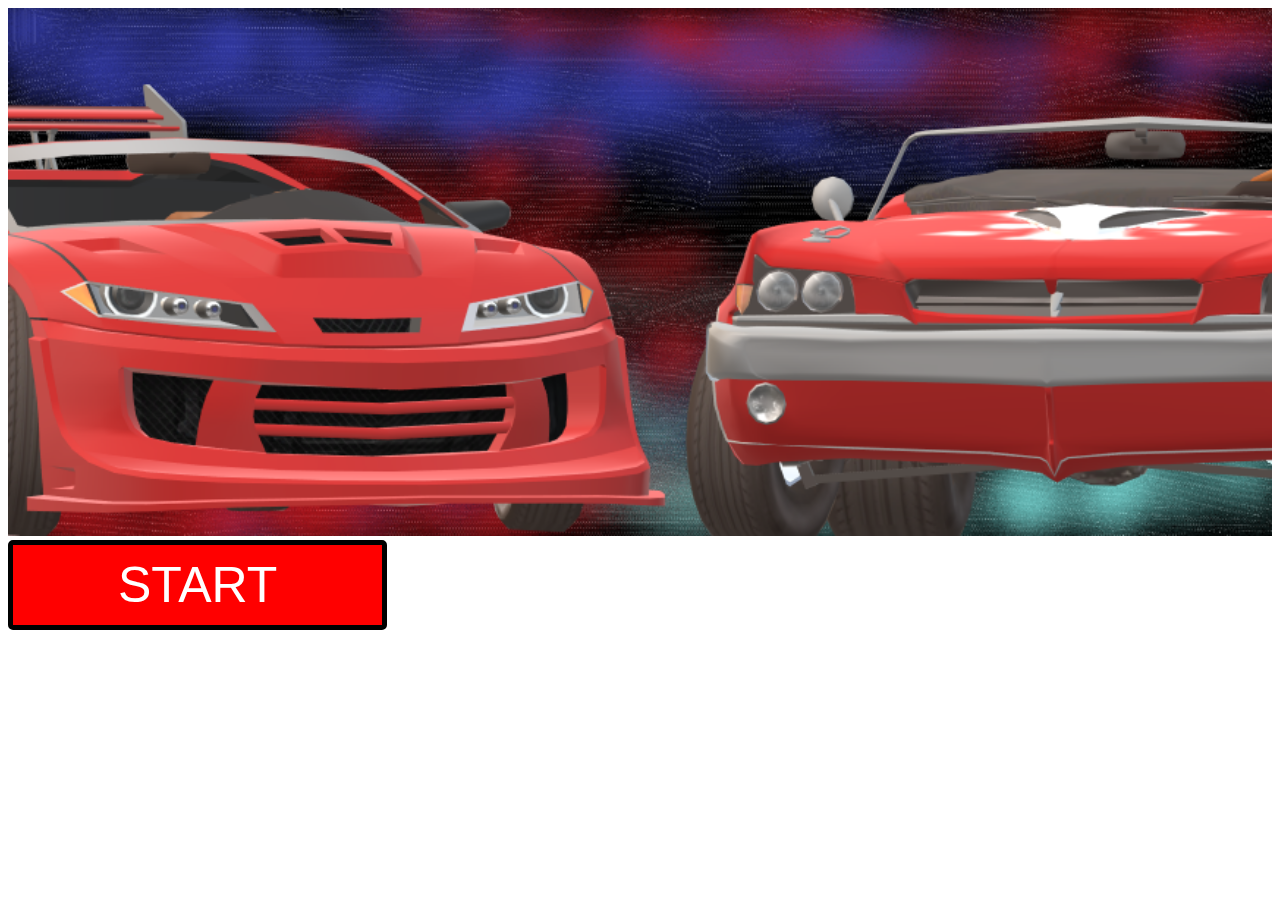
<file: index.html>
<!DOCTYPE html>
<html lang="en">
<head>
    <meta charset="UTF-8">
    <meta name="viewport" content="width=device-width, initial-scale=1.0">
    <title>Car Game</title>
    <link rel="stylesheet" href="style.css">
</head>
<body>
    <img src="img/car bannner.png" alt="" class="b2">
  <a href="ban2.html"><button class="sg">Start</button></a>
    
</body>
</html>
</file>
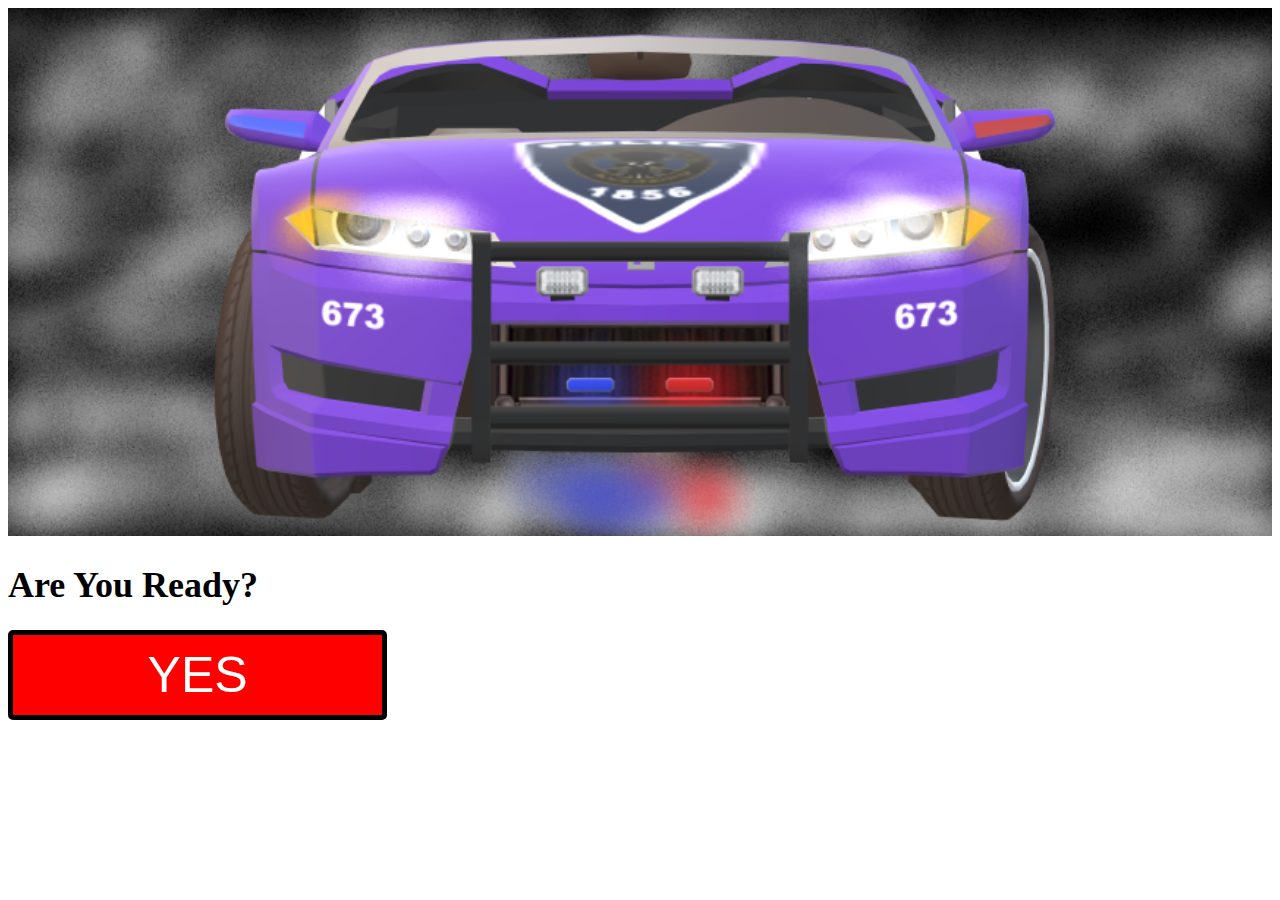
<file: ban2.html>
<!DOCTYPE html>
<html lang="en">
<head>
    <meta charset="UTF-8">
    <meta name="viewport" content="width=device-width, initial-scale=1.0">
    <title>Car Game</title>
    <link rel="stylesheet" href="style.css">
</head>
<body>
    <img src="img/banner 2.png" alt="" class="b2">
    <h1 class="ar">Are You Ready?</h1>
  <a href="start.html"><button class="sg">yes</button></a>
    
</body>
</html>
</file>
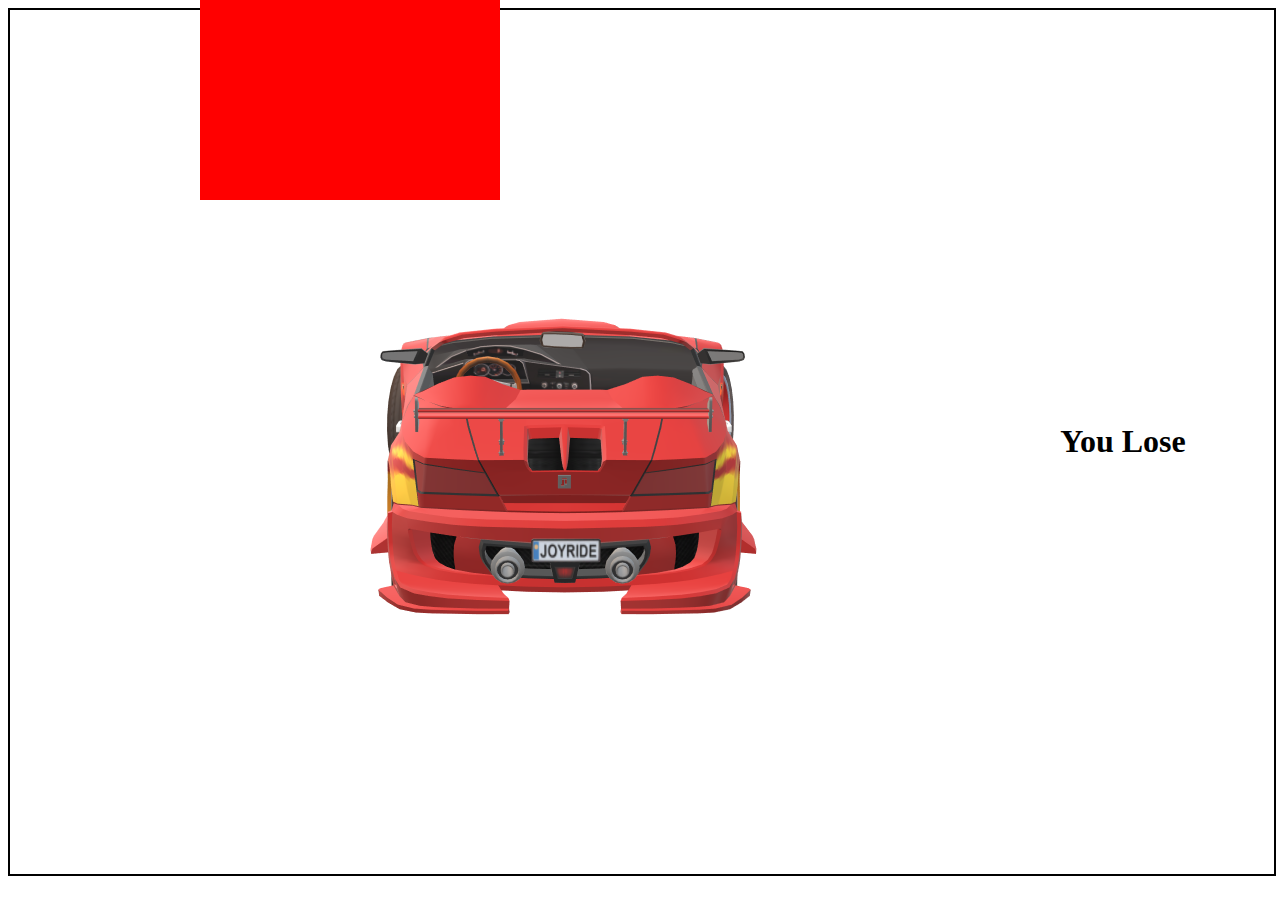
<file: lose.html>
<!DOCTYPE html>
<html lang="en">
<head>
    <meta charset="UTF-8">
    <meta name="viewport" content="width=device-width, initial-scale=1.0">
    <link rel="stylesheet" href="https://cdnjs.cloudflare.com/ajax/libs/font-awesome/6.6.0/css/all.min.css" integrity="sha512-Kc323vGBEqzTmouAECnVceyQqyqdsSiqLQISBL29aUW4U/M7pSPA/gEUZQqv1cwx4OnYxTxve5UMg5GT6L4JJg==" crossorigin="anonymous" referrerpolicy="no-referrer" />
    <link rel="stylesheet" href="style.css">
    <title>Start</title>
</head>
<body>
    <div class="sys">
        <img src="img/car back.png" alt="" class="carpic">
        <a href=""><i class="fa-solid fa-arrow-left" id="lef"></i></a>
        <a href=""><i class="fa-solid fa-arrow-right" id="rig"></i></a>
        <div class="box"></div>
        <h1 class="lose">You Lose</h1>
    </div>
</body>
</html>
</file>
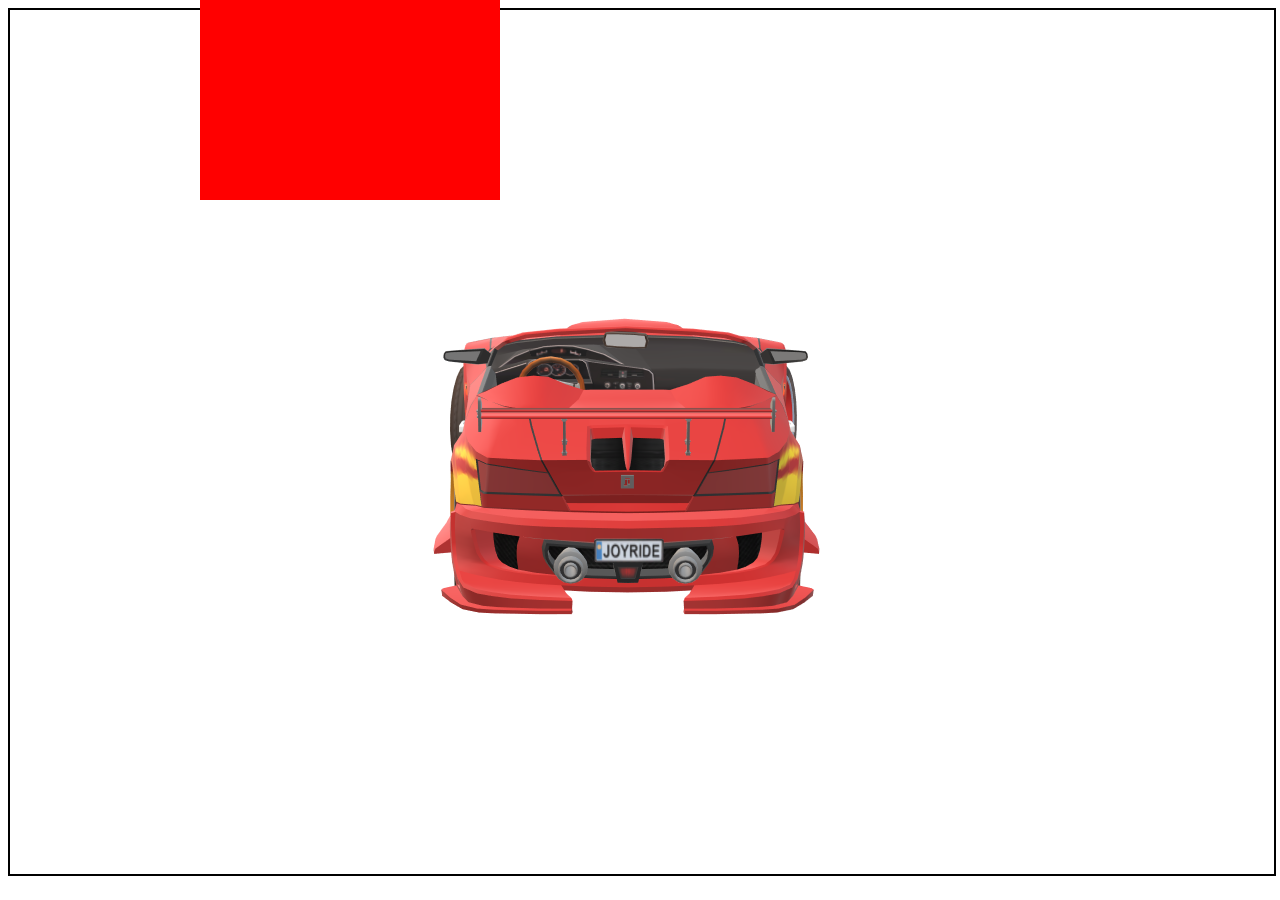
<file: start.html>
<!DOCTYPE html>
<html lang="en">
<head>
    <meta charset="UTF-8">
    <meta name="viewport" content="width=device-width, initial-scale=1.0">
    <link rel="stylesheet" href="https://cdnjs.cloudflare.com/ajax/libs/font-awesome/6.6.0/css/all.min.css" integrity="sha512-Kc323vGBEqzTmouAECnVceyQqyqdsSiqLQISBL29aUW4U/M7pSPA/gEUZQqv1cwx4OnYxTxve5UMg5GT6L4JJg==" crossorigin="anonymous" referrerpolicy="no-referrer" />
    <link rel="stylesheet" href="style.css">
    <title>Start</title>
</head>
<body>
    <div class="sys">
        <img src="img/car back.png" alt="" class="carpic">
        <a href="lose.html"><i class="fa-solid fa-arrow-left" id="lef"></i></a>
        <a href="win.html"><i class="fa-solid fa-arrow-right" id="rig"></i></a>
        <div class="box"></div>
    </div>
</body>
</html>
</file>
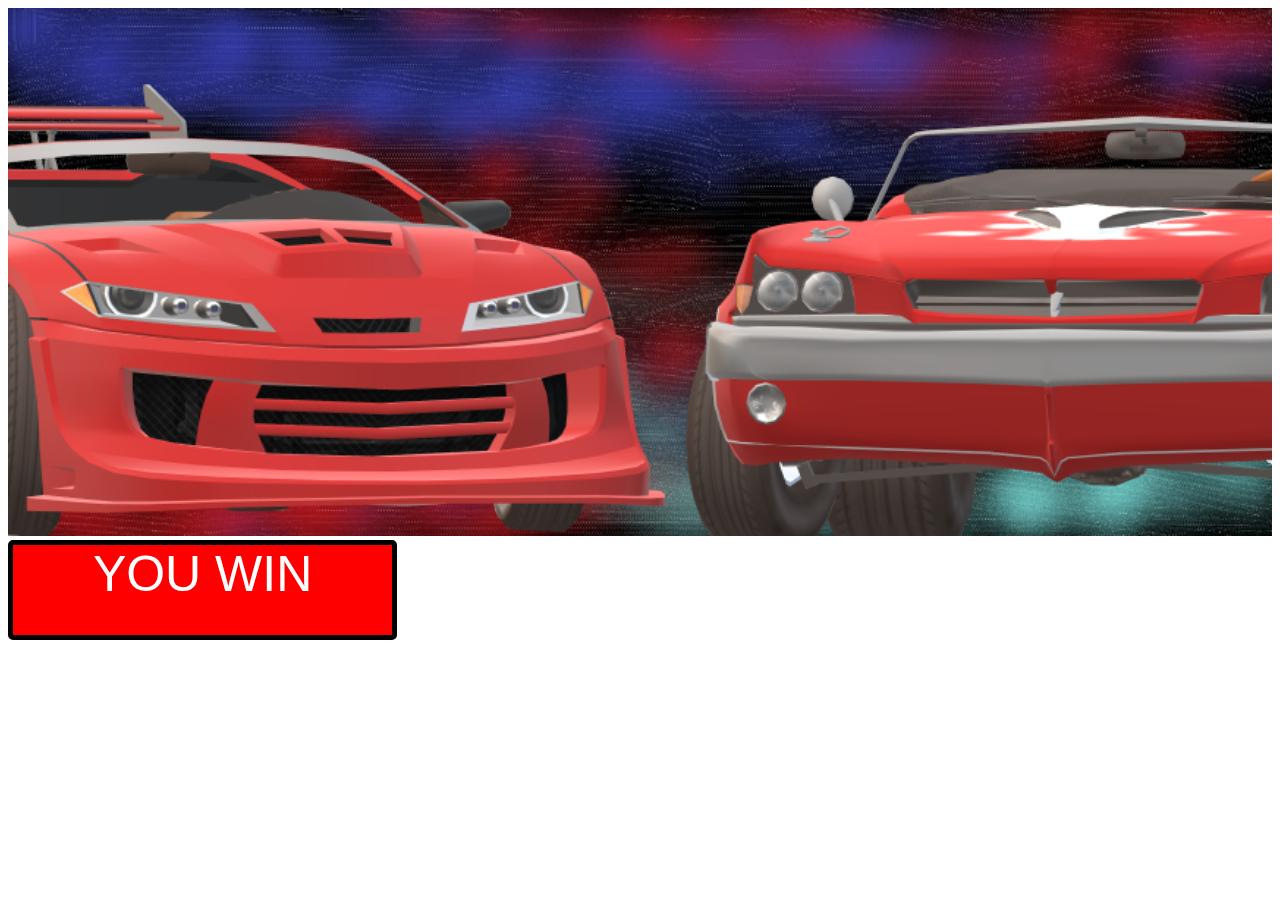
<file: win.html>
<!DOCTYPE html>
<html lang="en">
<head>
    <meta charset="UTF-8">
    <meta name="viewport" content="width=device-width, initial-scale=1.0">
    <title>Car Game</title>
    <link rel="stylesheet" href="style.css">
    <style>
        .sg{
            text-align: center;
            font-family: Arial, Helvetica, sans-serif;
            cursor: none;
        }
    </style>
</head>
<body>
    <img src="img/car bannner.png" alt="" class="b2">
 <div class="sg">You Win</div>
    
</body>
</html>
</file>
<file: style.css>
.b2{
    width: 100%;
   
 
}
.sg{
    width: 30%;
    height: 10vh;
    background-color: red;
    color: white;
    border: 5px solid black;
    border-radius: 5px;
    font-size: 50px;
    text-transform: uppercase;
    cursor: pointer;   
    transition: all 0.5s;    
    
}
.sg:hover{
    background-color: black;
    transform: scale(1.05);
    border: 5px solid red;
    margin-left: 20px;
    color: #ffffffda;
}
.sg:active{
    background-color: blue;

}
.ar{
    font-size: 36px;
    font-weight: bolder;
}
.sys{
    width: 100%;
    height:96vh;
    border: 2px solid;
    display: flex;
    justify-content: center;
    align-items: center;
}
#rig{
    margin-left: 50px;
    font-size: 100px;
    color: black;
    transition: all 0.5s;
}
#lef{
    margin-left: 50px;
    font-size: 100px;
    color: black;
    transition: all 0.5s;
}
#rig:hover,#lef:hover{
    color: gray;
    transform: scale(1.2);
}
.box{
    width: 300px;
    height: 300px;
    position: absolute;
    top: -100px;
    left: 200px;
    background-color: red;
    animation-name: bx;
    animation-duration: 5s;
    animation-iteration-count: infinite;
    animation-direction: alternate;
}
.lose{
    margin-top: 20px;
    
}
@keyframes bx {
    to{
        background-color: red;
    }
    from{
        background-color: rgba(255, 0, 0, 0.671);
    }
    
}
</file>
